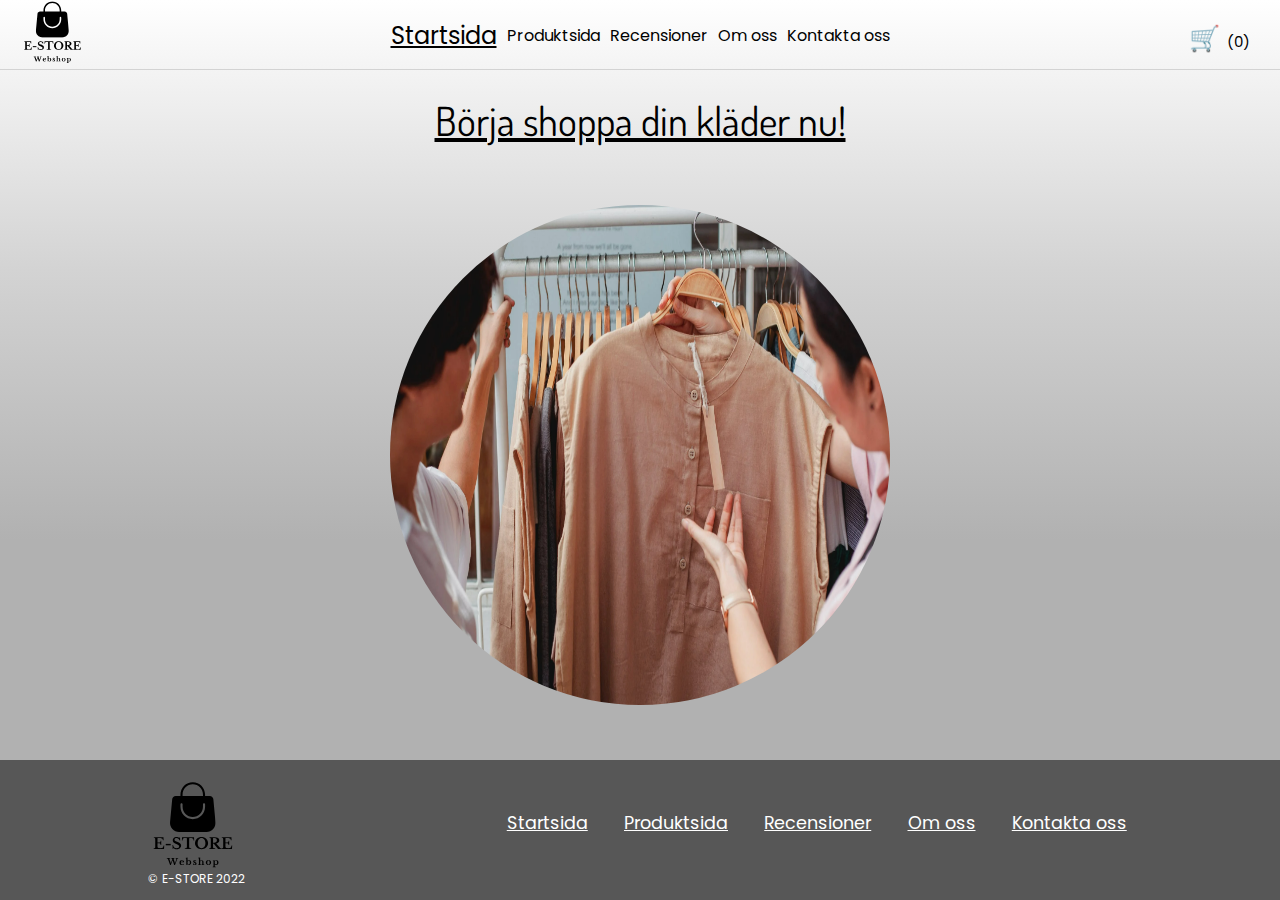
<file: index.html>
<!DOCTYPE html>
<html lang="sv">
  <head>
    <meta charset="UTF-8" />
    <meta http-equiv="X-UA-Compatible" content="IE=edge" />
    <meta name="viewport" content="width=device-width, initial-scale=1.0" />
    <link rel="stylesheet" href="styles/style.css" />
    <script src="main.js" defer></script>
    <title>E-Store</title>
  </head>
  <body>
    <header>
      <div class="desktopBrand">
        <a href="index.html">
          <img class="desktopLogo" src="pics/store4.svg" alt="" />
        </a>
      </div>
      <nav>
        <ul>
          <li><a class="zoomTitle" href="index.html">Startsida</a></li>
          <li><a href="productsite.html">Produktsida</a></li>
          <li><a href="references.html">Recensioner</a></li>
          <li><a href="about.html">Om oss</a></li>
          <li><a href="contact.html">Kontakta oss</a></li>
        </ul>
        <a class="cart" href="#"
          >&#128722; <span>(<span class="addProduct">0</span>)</span></a
        >
      </nav>
      <div class="mobileStartDiv">
        <a href="index.html"
          ><img class="mobileLogo" src="pics/store4.svg" alt=""
        /></a>

        <div>
          <h3 class="mobileStart">Startsida</h3>
        </div>
        <div id="hamburger-icon" onclick="toggleMobileMenu(this)">
          <div class="bar1"></div>
          <div class="bar2"></div>
          <div class="bar3"></div>
          <ul class="mobile-menu">
            <li><a href="index.html">Startsida</a></li>
            <li><a href="productsite.html">Produktsida</a></li>
            <li>
              <a href="#"
                >Varukorg <span>(<span class="addProduct">0</span>)</span></a
              >
            </li>
            <li><a href="references.html">Recensioner</a></li>
            <li><a href="about.html">Om oss</a></li>
            <li><a href="contact.html">Kontakta oss</a></li>
            <!-- <li><a class="cashOut" href="contact.html">&#128722;</a></li> -->
          </ul>
        </div>
      </div>
    </header>
    <main>
      <div class="welcomeStart">
        <h1 class="welcome">Börja shoppa din kläder nu!</h1>
        <a class="startSidaBild" href="productsite.html"
          ><img
            src="pics/startsidabild.png"
            class="startSidaBild"
            alt="En bild på två stycken personer som håller upp en tröja vid en klädh
            ngare som kollar på produkten"
        /></a>
      </div>
    </main>
    <footer>
      <div class="divFooter">
        <img class="logoFooter" src="pics/store4.svg" alt="" />
        <p>© E-STORE 2022</p>
      </div>

      <div class="linkFooter">
        <ul class="linkFooter">
          <li><a class="footerlinks" href="index.html">Startsida</a></li>
          <li>
            <a class="footerlinks" href="productsite.html">Produktsida</a>
          </li>
          <li><a class="footerlinks" href="references.html">Recensioner</a></li>
          <li><a class="footerlinks" href="about.html">Om oss</a></li>
          <li><a class="footerlinks" href="contact.html">Kontakta oss</a></li>
        </ul>
      </div>
    </footer>
  </body>
</html>
</file>
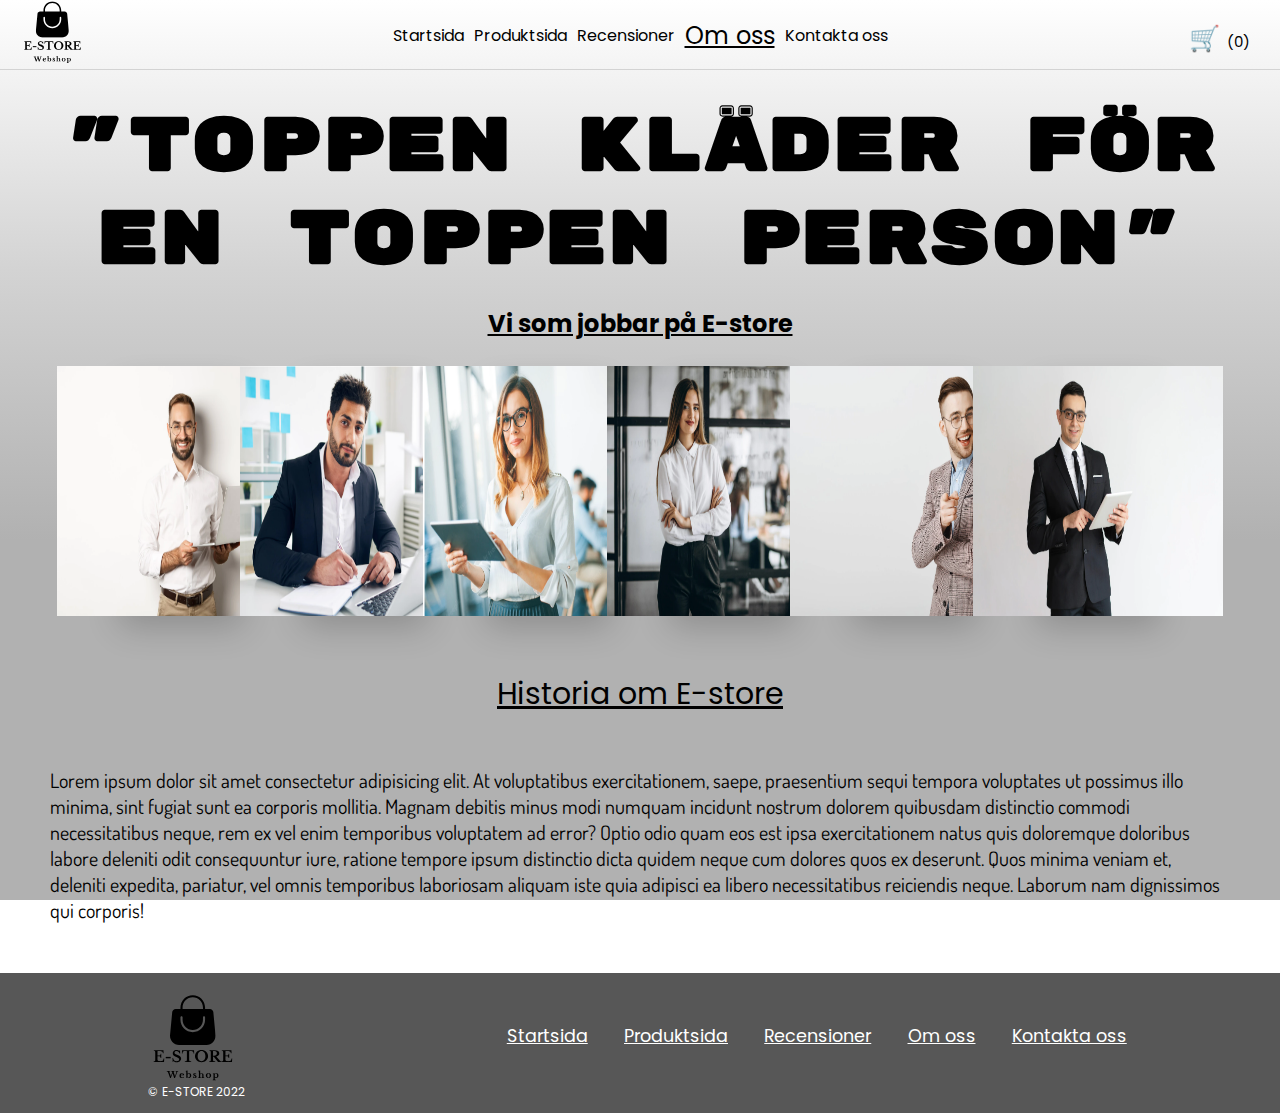
<file: about.html>
<!DOCTYPE html>
<html lang="sv">
  <head>
    <meta charset="UTF-8" />
    <meta http-equiv="X-UA-Compatible" content="IE=edge" />
    <meta name="viewport" content="width=device-width, initial-scale=1.0" />
    <link
      href="https://cdn.jsdelivr.net/npm/bootstrap@5.2.3/dist/css/bootstrap.min.css"
      rel="stylesheet"
      integrity="sha384-rbsA2VBKQhggwzxH7pPCaAqO46MgnOM80zW1RWuH61DGLwZJEdK2Kadq2F9CUG65"
      crossorigin="anonymous"
    />
    <link rel="stylesheet" href="styles/style.css" />
    <script
      src="https://cdn.jsdelivr.net/npm/bootstrap@5.2.3/dist/js/bootstrap.bundle.min.js"
      integrity="sha384-kenU1KFdBIe4zVF0s0G1M5b4hcpxyD9F7jL+jjXkk+Q2h455rYXK/7HAuoJl+0I4"
      crossorigin="anonymous"
      defer
    ></script>
    <script src="main.js" defer></script>
    <title>E-Store</title>
  </head>
  <body>
    <header>
      <div class="desktopBrand">
        <a href="index.html">
          <img class="desktopLogo" src="pics/store4.svg" alt="" />
        </a>
      </div>
      <nav>
        <ul>
          <li><a href="index.html">Startsida</a></li>
          <li><a href="productsite.html">Produktsida</a></li>
          <li><a href="references.html">Recensioner</a></li>
          <li><a class="zoomTitle" href="about.html">Om oss</a></li>
          <li><a href="contact.html">Kontakta oss</a></li>
        </ul>
        <a class="cart" href="#"
          >&#128722; <span>(<span class="addProduct">0</span>)</span></a
        >
      </nav>
      <div class="mobileStartDiv">
        <a href="index.html"
          ><img class="mobileLogo" src="pics/store4.svg" alt=""
        /></a>

        <div>
          <h3 class="mobileStart">Om oss</h3>
        </div>
        <div id="hamburger-icon" onclick="toggleMobileMenu(this)">
          <div class="bar1"></div>
          <div class="bar2"></div>
          <div class="bar3"></div>
          <ul class="mobile-menu">
            <li><a href="index.html">Startsida</a></li>
            <li><a href="productsite.html">Produktsida</a></li>
            <li>
              <a href="#"
                >Varukorg <span>(<span class="addProduct">0</span>)</span></a
              >
            </li>
            <li><a href="references.html">Referenser</a></li>
            <li><a href="about.html">Om oss</a></li>
            <li><a href="contact.html">Kontakta oss</a></li>
          </ul>
        </div>
      </div>
    </header>
    <main>
      <div class="catchphrase">
        <h2>"Toppen kläder för en toppen person"</h2>
      </div>

      <div>
        <h2 class="historyPersonal">Vi som jobbar på E-store</h2>
      </div>

      <div class="container">
        <div class="row flip-card-wrapper">
          <div class="col-sm-6 col-md-6 col-lg-4 flip-card">
            <div class="flip-card-inner">
              <div class="flip-card-front">
                <img
                  class="imgAbout"
                  src="pics/anställd1.png"
                  alt="Bild på inköpsansvarig Erik Andersson"
                />
              </div>
              <div class="flip-card-back">
                <h2>Erik Andersson</h2>
                <h3>Ansvarig för inköp</h3>
                <p>
                  Erik har arbetat två veckor på E-store och är ansvarig för
                  inköpen på företaget.
                </p>
                <a href="erikandersson@estore.com">
                  &#128231; erikandersson@estore.com</a
                >
              </div>
            </div>
          </div>

          <div class="col-sm-6 col-md-4 col-lg-4 flip-card">
            <div class="flip-card-inner">
              <div class="flip-card-front">
                <img
                  class="imgAbout"
                  src="pics/anställd2.png"
                  alt="Bild på IT ansvarig Per Pettersson"
                />
              </div>
              <div class="flip-card-back">
                <h2>Per Pettersson</h2>
                <h3>IT ansvarig</h3>
                <p>
                  Per är vår vassa IT ansvarig som ser till att allt inom
                  E-stores IT fungerar som det ska.
                </p>
                <a href="perpettersson@estore.com">
                  &#128231; perpettersson@estore.com</a
                >
              </div>
            </div>
          </div>

          <div class="col-sm-6 col-md-4 col-lg-4 flip-card">
            <div class="flip-card-inner">
              <div class="flip-card-front">
                <img
                  class="imgAbout"
                  src="pics/anställd3.png"
                  alt="En bild på vår HR ansvarig Emelie Jansson"
                />
              </div>
              <div class="flip-card-back">
                <h2>Emelie Jansson</h2>
                <h3>Ansvarig för HR</h3>
                <p>
                  Emelie har varit med E-store sedan uppstarten för två veckor
                  sedan och är ansvarig för vår HR avdelning.
                </p>
                <a href="emeliejansson@estore.com">
                  &#128231; emeliejansson@estore.com</a
                >
              </div>
            </div>
          </div>

          <div class="col-sm-6 col-md-4 col-lg-4 flip-card">
            <div class="flip-card-inner">
              <div class="flip-card-front">
                <img
                  class="imgAbout"
                  src="pics/anställd4.png"
                  alt="En bild på Erika Gustafsson som är chef för kundtjänst"
                />
              </div>
              <div class="flip-card-back">
                <h2>Erika Gustafsson</h2>
                <h3>Kundtjänst chef</h3>
                <p>
                  Erika är chef för vår kundtjänst och har varit med företaget
                  sedan dess start.
                </p>
                <a href="erikagustafsson@estore.com">
                  &#128231; erikagustafsson@estore.com</a
                >
              </div>
            </div>
          </div>

          <div class="col-sm-6 col-md-4 col-lg-4 flip-card">
            <div class="flip-card-inner">
              <div class="flip-card-front">
                <img
                  class="imgAbout"
                  src="pics/anställd5.png"
                  alt="En bild på Justus Svensson som är vår frontendutvecklare"
                />
              </div>
              <div class="flip-card-back">
                <h2>Justus Svensson</h2>
                <h3>Frontend utvecklare</h3>
                <p>
                  Justus är företaget alldeles egna frontend utvecklare som har
                  en vass utbildning från Nackademin
                </p>
                <a href="justussvensson@estore.com">
                  &#128231; justussvensson@estore.com</a
                >
              </div>
            </div>
          </div>

          <div class="col-sm-6 col-md-4 col-lg-4 flip-card">
            <div class="flip-card-inner">
              <div class="flip-card-front">
                <img
                  class="imgAbout"
                  src="pics/anställd6.png"
                  alt="En bild på vår ekonomi chef Frank Wagner"
                />
              </div>
              <div class="flip-card-back">
                <h2>Frank Wagner</h2>
                <h3>Ekonomi chef</h3>
                <p>
                  Frank ansvarar för ekonomin på E-store och har haft liknande
                  roll i tidigare företag.
                </p>
                <a href="frankwagner@estore.com">
                  &#128231; frankwagner@estore.com</a
                >
              </div>
            </div>
          </div>
        </div>
      </div>
      <div class="historia">
        <h3>Historia om E-store</h3>
        <p>
          Lorem ipsum dolor sit amet consectetur adipisicing elit. At
          voluptatibus exercitationem, saepe, praesentium sequi tempora
          voluptates ut possimus illo minima, sint fugiat sunt ea corporis
          mollitia. Magnam debitis minus modi numquam incidunt nostrum dolorem
          quibusdam distinctio commodi necessitatibus neque, rem ex vel enim
          temporibus voluptatem ad error? Optio odio quam eos est ipsa
          exercitationem natus quis doloremque doloribus labore deleniti odit
          consequuntur iure, ratione tempore ipsum distinctio dicta quidem neque
          cum dolores quos ex deserunt. Quos minima veniam et, deleniti
          expedita, pariatur, vel omnis temporibus laboriosam aliquam iste quia
          adipisci ea libero necessitatibus reiciendis neque. Laborum nam
          dignissimos qui corporis!
        </p>
      </div>
    </main>

    <footer>
      <div class="divFooter">
        <img class="logoFooter" src="pics/store4.svg" alt="" />
        <p>© E-STORE 2022</p>
      </div>

      <div class="linkFooter">
        <ul class="linkFooter">
          <li><a class="footerlinks" href="index.html">Startsida</a></li>
          <li>
            <a class="footerlinks" href="productsite.html">Produktsida</a>
          </li>
          <li><a class="footerlinks" href="references.html">Recensioner</a></li>
          <li><a class="footerlinks" href="about.html">Om oss</a></li>
          <li><a class="footerlinks" href="contact.html">Kontakta oss</a></li>
        </ul>
      </div>
    </footer>
  </body>
</html>
</file>
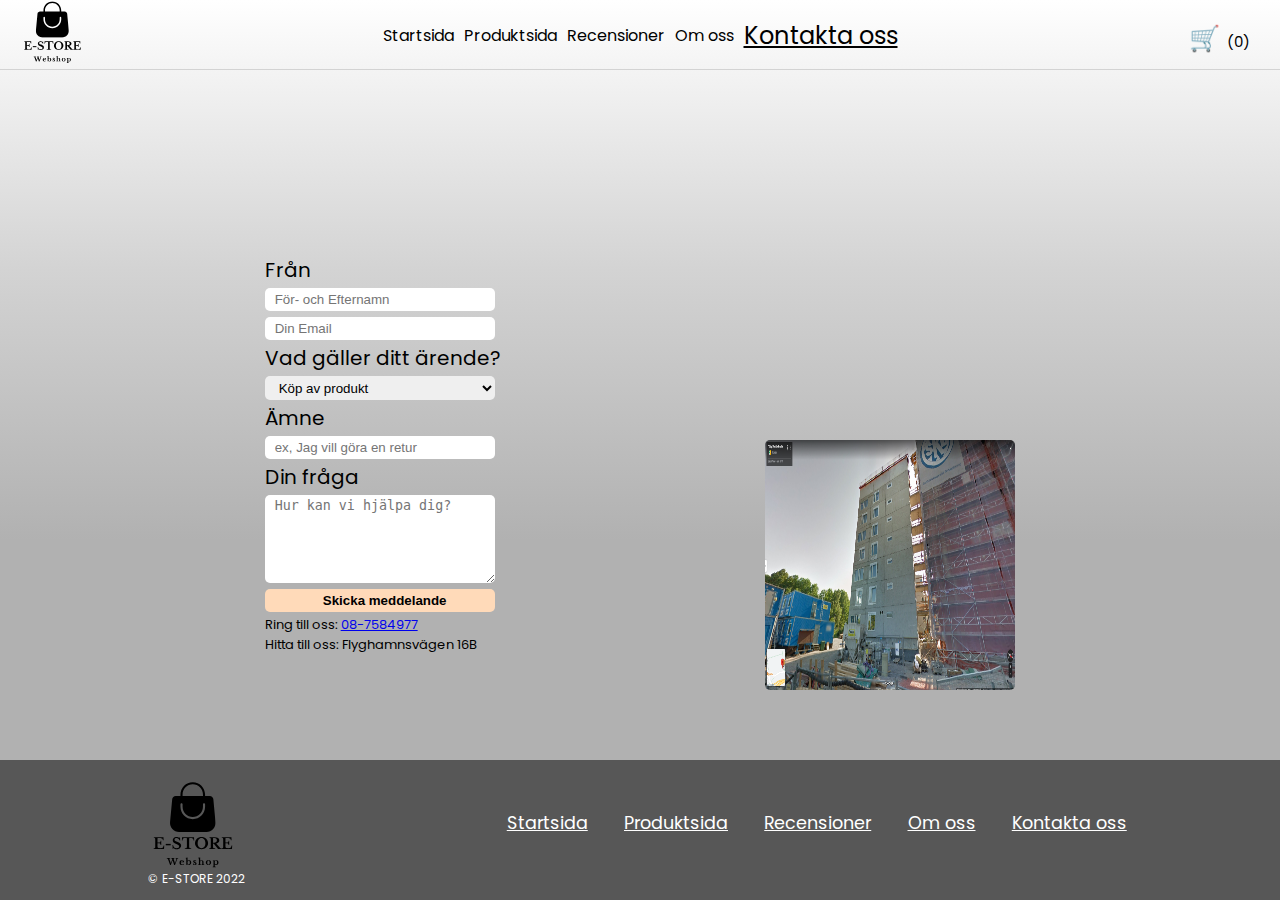
<file: contact.html>
<!DOCTYPE html>
<html lang="sv">
  <head>
    <meta charset="UTF-8" />
    <meta http-equiv="X-UA-Compatible" content="IE=edge" />
    <meta name="viewport" content="width=device-width, initial-scale=1.0" />
    <link rel="stylesheet" href="styles/style.css" />
    <script src="main.js" defer></script>
    <title>E-Store</title>
  </head>
  <body>
    <header>
      <div class="desktopBrand">
        <a href="index.html">
          <img class="desktopLogo" src="pics/store4.svg" alt="" />
        </a>
      </div>
      <nav>
        <ul>
          <li><a href="index.html">Startsida</a></li>
          <li><a href="productsite.html">Produktsida</a></li>
          <li><a href="references.html">Recensioner</a></li>
          <li><a href="about.html">Om oss</a></li>
          <li>
            <a class="zoomTitle" href="contact.html">Kontakta oss</a>
          </li>
        </ul>
        <a class="cart" href="#"
          >&#128722; <span>(<span class="addProduct">0</span>)</span></a
        >
      </nav>
      <div class="mobileStartDiv">
        <a href="index.html"
          ><img class="mobileLogo" src="pics/store4.svg" alt=""
        /></a>

        <div>
          <h3 class="mobileStart">Kontakta oss</h3>
        </div>
        <div id="hamburger-icon" onclick="toggleMobileMenu(this)">
          <div class="bar1"></div>
          <div class="bar2"></div>
          <div class="bar3"></div>
          <ul class="mobile-menu">
            <li><a href="index.html">Startsida</a></li>
            <li><a href="productsite.html">Produktsida</a></li>
            <li>
              <a href="#"
                >Varukorg <span>(<span class="addProduct">0</span>)</span></a
              >
            </li>
            <li><a href="references.html">Recensioner</a></li>
            <li><a href="about.html">Om oss</a></li>
            <li><a href="contact.html">Kontakta oss</a></li>
          </ul>
        </div>
      </div>
    </header>

    <main>
      <div class="contactMain">
        <form>
          <div class="contactForm">
            <label class="label">Från</label>
            <input type="text" placeholder="För- och Efternamn" />
            <input type="email" placeholder="Din Email" />

            <label class="label">Vad gäller ditt ärende?</label>

            <select>
              <option>Köp av produkt</option>
              <option>Frågor om företaget</option>
              <option>Synpunkter på webbplats</option>
            </select>

            <label class="label">Ämne</label>

            <input type="text" placeholder="ex, Jag vill göra en retur" />

            <label class="label">Din fråga</label>

            <textarea
              class="textarea"
              placeholder="Hur kan vi hjälpa dig?"
            ></textarea>

            <button>Skicka meddelande</button>
            <p>Ring till oss: <a href="08-7584977">08-7584977</a></p>
            <p>Hitta till oss: Flyghamnsvägen 16B</p>
          </div>
        </form>

        <div class="contactDiv">
          <iframe
            class="contactImg"
            src="https://www.google.com/maps/embed?pb=!1m18!1m12!1m3!1d2028.2452963014307!2d18.09865621618714!3d59.4456608087316!2m3!1f0!2f0!3f0!3m2!1i1024!2i768!4f13.1!3m3!1m2!1s0x465f9ba0c167a2c5%3A0x91c22ad167ed5baa!2sFlyghamnsv%C3%A4gen%2016B%2C%20183%2064%20T%C3%A4by!5e0!3m2!1ssv!2sse!4v1670239745468!5m2!1ssv!2sse"
            width="600"
            height="450"
            style="border: 0"
            allowfullscreen=""
            loading="lazy"
            referrerpolicy="no-referrer-when-downgrade"
          ></iframe>
          <img
            class="contactImg mapImg"
            src="pics/e-store.jpg.png"
            alt="Det här är en bild på vår arbetsplats"
          />
        </div>
      </div>
    </main>
    <footer>
      <div class="divFooter">
        <img class="logoFooter" src="pics/store4.svg" alt="" />
        <p>© E-STORE 2022</p>
      </div>

      <div class="linkFooter">
        <ul class="linkFooter">
          <li><a class="footerlinks" href="index.html">Startsida</a></li>
          <li>
            <a class="footerlinks" href="productsite.html">Produktsida</a>
          </li>
          <li><a class="footerlinks" href="references.html">Recensioner</a></li>
          <li><a class="footerlinks" href="about.html">Om oss</a></li>
          <li><a class="footerlinks" href="contact.html">Kontakta oss</a></li>
        </ul>
      </div>
    </footer>
  </body>
</html>
</file>
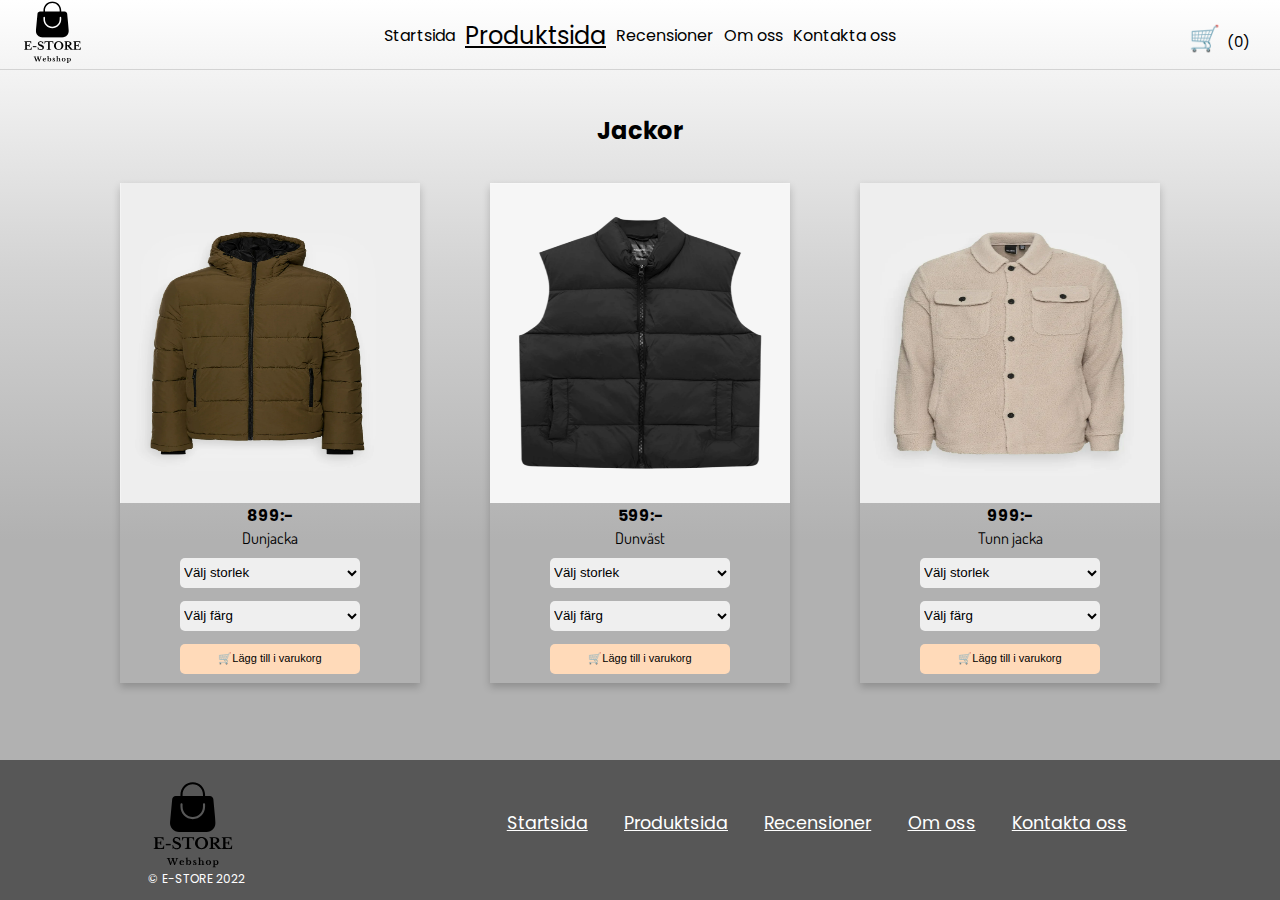
<file: jacket.html>
<!DOCTYPE html>
<html lang="sv">
  <head>
    <meta charset="UTF-8" />
    <meta http-equiv="X-UA-Compatible" content="IE=edge" />
    <meta name="viewport" content="width=device-width, initial-scale=1.0" />
    <link rel="stylesheet" href="styles/style.css" />
    <script src="main.js" defer></script>
    <title>E-Store</title>
  </head>
  <body>
    <header>
      <div class="desktopBrand">
        <a href="index.html">
          <img class="desktopLogo" src="pics/store4.svg" alt="" />
        </a>
      </div>
      <nav>
        <ul>
          <li><a href="index.html">Startsida</a></li>
          <li><a class="zoomTitle" href="productsite.html">Produktsida</a></li>
          <li><a href="references.html">Recensioner</a></li>
          <li><a href="about.html">Om oss</a></li>
          <li><a href="contact.html">Kontakta oss</a></li>
        </ul>
        <a class="cart" href="#"
          >&#128722; <span>(<span class="addProduct">0</span>)</span></a
        >
      </nav>
      <div class="mobileStartDiv">
        <a href="index.html"
          ><img class="mobileLogo" src="pics/store4.svg" alt=""
        /></a>

        <div>
          <h3 class="mobileStart">Jackor</h3>
        </div>
        <div id="hamburger-icon" onclick="toggleMobileMenu(this)">
          <div class="bar1"></div>
          <div class="bar2"></div>
          <div class="bar3"></div>
          <ul class="mobile-menu">
            <li><a href="index.html">Startsida</a></li>
            <li><a href="productsite.html">Produktsida</a></li>
            <li>
              <a href="#"
                >Varukorg <span>(<span class="addProduct">0</span>)</span></a
              >
            </li>
            <li><a href="references.html">Recensioner</a></li>
            <li><a href="about.html">Om oss</a></li>
            <li><a href="contact.html">Kontakta oss</a></li>
          </ul>
        </div>
      </div>
    </header>

    <main>
      <h2>Jackor</h2>
      <div class="shoes">
        <div class="cardShoes">
          <img
            class="productImg"
            src="pics/jacka1.png"
            alt="En bild på en mörk grön dunjacka"
          />
          <div class="container">
            <h2>899:-</h2>
            <p>Dunjacka</p>

            <select>
              <option selected disabled>Välj storlek</option>
              <option>XL</option>
              <option>L</option>
              <option>M</option>
              <option>S</option>
              <option>XS</option>
            </select>
            <select>
              <option selected disabled>Välj färg</option>
              <option>Black</option>
              <option>Red</option>
              <option>Forest Green</option>
            </select>

            <button onclick="myFunction()">
              &#128722;Lägg till i varukorg
            </button>
          </div>
        </div>

        <div class="cardShoes">
          <img
            class="productImg"
            src="pics/jacka2.png"
            alt="En bild på en svart dunväst"
          />
          <div class="container">
            <h2>599:-</h2>
            <p>Dunväst</p>

            <select>
              <option selected disabled>Välj storlek</option>
              <option>L</option>
              <option>M</option>
              <option>S</option>
            </select>
            <select>
              <option selected disabled>Välj färg</option>
              <option>Black</option>
              <option>White</option>
              <option>Grey</option>
              <option>Navy Blue</option>
            </select>

            <button onclick="myFunction()">
              &#128722;Lägg till i varukorg
            </button>
          </div>
        </div>

        <div class="cardShoes">
          <img
            class="productImg"
            src="pics/jacka3.png"
            alt="En bild på en tunn jacka med pälsfodring på och krage"
          />
          <div class="container">
            <h2>999:-</h2>
            <p>Tunn jacka</p>

            <select>
              <option selected disabled>Välj storlek</option>
              <option>XL</option>
              <option>L</option>
              <option>M</option>
              <option>S</option>
            </select>
            <select>
              <option selected disabled>Välj färg</option>
              <option>Black</option>
              <option>White</option>
              <option>Dark Blue</option>
              <option>Red</option>
            </select>

            <button onclick="myFunction()">
              &#128722;Lägg till i varukorg
            </button>
          </div>
        </div>
      </div>
    </main>

    <footer>
      <div class="divFooter">
        <img class="logoFooter" src="pics/store4.svg" alt="" />
        <p>© E-STORE 2022</p>
      </div>

      <div class="linkFooter">
        <ul class="linkFooter">
          <li><a class="footerlinks" href="index.html">Startsida</a></li>
          <li>
            <a class="footerlinks" href="productsite.html">Produktsida</a>
          </li>
          <li><a class="footerlinks" href="references.html">Recensioner</a></li>
          <li><a class="footerlinks" href="about.html">Om oss</a></li>
          <li><a class="footerlinks" href="contact.html">Kontakta oss</a></li>
        </ul>
      </div>
    </footer>
  </body>
</html>
</file>
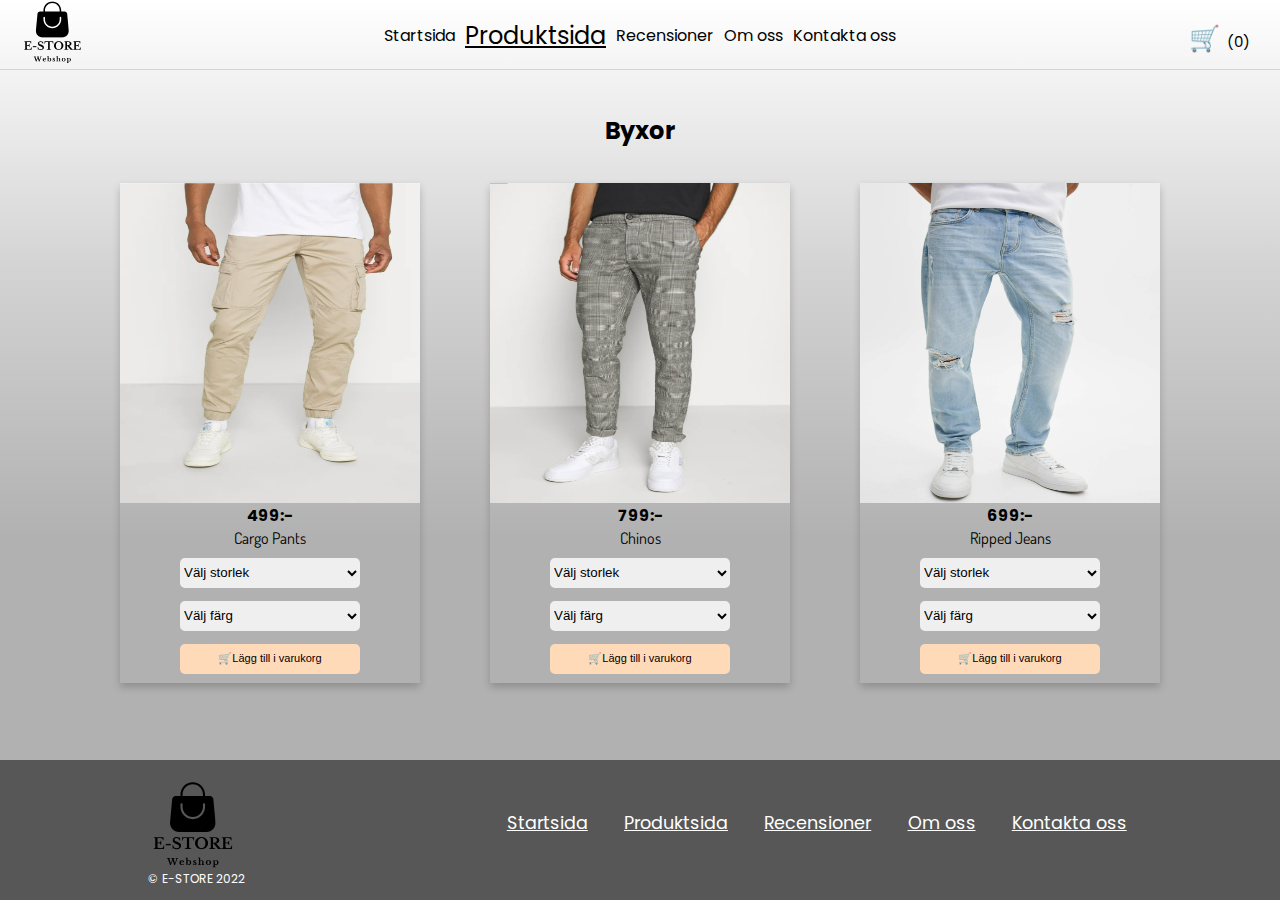
<file: pants.html>
<!DOCTYPE html>
<html lang="sv">
  <head>
    <meta charset="UTF-8" />
    <meta http-equiv="X-UA-Compatible" content="IE=edge" />
    <meta name="viewport" content="width=device-width, initial-scale=1.0" />
    <link rel="stylesheet" href="styles/style.css" />
    <script src="main.js" defer></script>
    <title>E-Store</title>
  </head>
  <body>
    <header>
      <div class="desktopBrand">
        <a href="index.html">
          <img class="desktopLogo" src="pics/store4.svg" alt="" />
        </a>
      </div>
      <nav>
        <ul>
          <li><a href="index.html">Startsida</a></li>
          <li><a class="zoomTitle" href="productsite.html">Produktsida</a></li>
          <li><a href="references.html">Recensioner</a></li>
          <li><a href="about.html">Om oss</a></li>
          <li><a href="contact.html">Kontakta oss</a></li>
        </ul>
        <a class="cart" href="#"
          >&#128722; <span>(<span class="addProduct">0</span>)</span></a
        >
      </nav>
      <div class="mobileStartDiv">
        <a href="index.html"
          ><img class="mobileLogo" src="pics/store4.svg" alt=""
        /></a>

        <div>
          <h3 class="mobileStart">Byxor</h3>
        </div>
        <div id="hamburger-icon" onclick="toggleMobileMenu(this)">
          <div class="bar1"></div>
          <div class="bar2"></div>
          <div class="bar3"></div>
          <ul class="mobile-menu">
            <li><a href="index.html">Startsida</a></li>
            <li><a href="productsite.html">Produktsida</a></li>
            <li>
              <a href="#"
                >Varukorg <span>(<span class="addProduct">0</span>)</span></a
              >
            </li>
            <li><a href="references.html">Recensioner</a></li>
            <li><a href="about.html">Om oss</a></li>
            <li><a href="contact.html">Kontakta oss</a></li>
          </ul>
        </div>
      </div>
    </header>
    <main>
      <h2>Byxor</h2>
      <div class="shoes">
        <div class="cardShoes">
          <img
            src="pics/byxor1.png"
            alt="En bild på ett par beige cargobyxor"
            class="productImg"
          />
          <div class="container">
            <h2>499:-</h2>
            <p>Cargo Pants</p>

            <select class="sizePants">
              <option selected disabled>Välj storlek</option>
              <option>XL</option>
              <option>L</option>
              <option>M</option>
              <option>S</option>
              <option>XS</option>
            </select>
            <select class="colorPants">
              <option selected disabled>Välj färg</option>
              <option>Black</option>
              <option>Beige</option>
              <option>Grey</option>
            </select>

            <button onclick="myFunction()">
              &#128722;Lägg till i varukorg
            </button>
          </div>
        </div>

        <div class="cardShoes">
          <img
            src="pics/byxor2.png"
            alt="En bild på ett par chinos med rutor"
            class="productImg"
          />
          <div class="container">
            <h2>799:-</h2>
            <p>Chinos</p>

            <select>
              <option selected disabled>Välj storlek</option>
              <option>XL</option>
              <option>L</option>
              <option>M</option>
              <option>S</option>
            </select>
            <select>
              <option selected disabled>Välj färg</option>
              <option>Black</option>
              <option>White</option>
              <option>Grey</option>
              <option>Navy Blue</option>
            </select>
            <button onclick="myFunction()">
              &#128722;Lägg till i varukorg
            </button>
          </div>
        </div>

        <div class="cardShoes">
          <img
            src="pics/byxor3.png"
            alt="En bild på ett par ljusa jeans som har slitning vid låret och över höger knä"
            class="productImg"
          />
          <div class="container">
            <h2>699:-</h2>
            <p>Ripped Jeans</p>
          </div>

          <select>
            <option selected disabled>Välj storlek</option>
            <option>XL</option>
            <option>L</option>
            <option>M</option>
            <option>S</option>
          </select>
          <select>
            <option selected disabled>Välj färg</option>
            <option>Black</option>
            <option>Light Blue</option>
          </select>

          <button onclick="myFunction()">&#128722;Lägg till i varukorg</button>
        </div>
      </div>
    </main>

    <footer>
      <div class="divFooter">
        <img class="logoFooter" src="pics/store4.svg" alt="" />
        <p>© E-STORE 2022</p>
      </div>

      <div class="linkFooter">
        <ul class="linkFooter">
          <li><a class="footerlinks" href="index.html">Startsida</a></li>
          <li>
            <a class="footerlinks" href="productsite.html">Produktsida</a>
          </li>
          <li><a class="footerlinks" href="references.html">Recensioner</a></li>
          <li><a class="footerlinks" href="about.html">Om oss</a></li>
          <li><a class="footerlinks" href="contact.html">Kontakta oss</a></li>
        </ul>
      </div>
    </footer>
  </body>
</html>
</file>
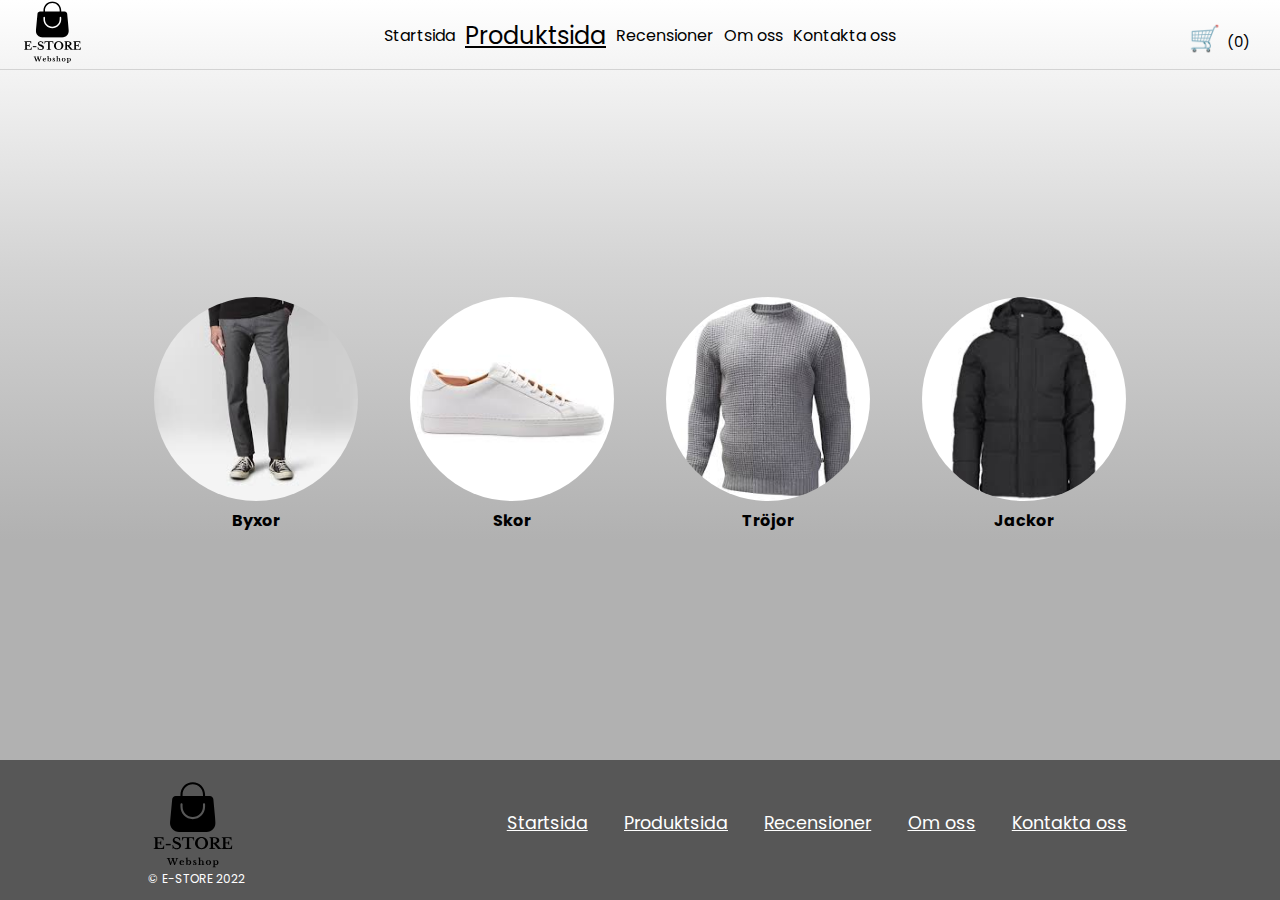
<file: productsite.html>
<!DOCTYPE html>
<html lang="sv">
  <head>
    <meta charset="UTF-8" />
    <meta http-equiv="X-UA-Compatible" content="IE=edge" />
    <meta name="viewport" content="width=device-width, initial-scale=1.0" />
    <link rel="stylesheet" href="styles/style.css" />
    <script src="main.js" defer></script>
    <title>E-Store</title>
  </head>
  <body>
    <header>
      <div class="desktopBrand">
        <a href="index.html">
          <img class="desktopLogo" src="pics/store4.svg" alt="" />
        </a>
      </div>
      <nav>
        <ul>
          <li><a href="index.html">Startsida</a></li>
          <li><a class="zoomTitle" href="productsite.html">Produktsida</a></li>

          <li><a href="references.html">Recensioner</a></li>
          <li><a href="about.html">Om oss</a></li>
          <li><a href="contact.html">Kontakta oss</a></li>
        </ul>
        <a class="cart" href="#"
          >&#128722; <span>(<span class="addProduct">0</span>)</span></a
        >
      </nav>
      <div class="mobileStartDiv">
        <a href="#"><img class="mobileLogo" src="pics/store4.svg" alt="" /></a>

        <div>
          <h3 class="mobileStart">Produktsida</h3>
        </div>
        <div id="hamburger-icon" onclick="toggleMobileMenu(this)">
          <div class="bar1"></div>
          <div class="bar2"></div>
          <div class="bar3"></div>
          <ul class="mobile-menu">
            <li><a href="index.html">Startsida</a></li>
            <li><a href="productsite.html">Produktsida</a></li>
            <li>
              <a href="#"
                >Varukorg <span>(<span class="addProduct">0</span>)</span></a
              >
            </li>
            <li><a href="references.html">Recensioner</a></li>
            <li><a href="about.html">Om oss</a></li>
            <li><a href="contact.html">Kontakta oss</a></li>
          </ul>
        </div>
      </div>
    </header>

    <main>
      <div class="productWrap">
        <!-- <h2 class="productTitle">Produkter</h2> -->

        <div class="productDiv">
          <a class="linkProduct" href="pants.html">
            <img src="pics/byxor.jpeg" alt="Avatar" />
            <h4>Byxor</h4>
          </a>
          <a class="linkProduct" href="shoe.html">
            <img src="pics/skor.jpeg" alt="Avatar" />
            <h4>Skor</h4>
          </a>
          <a class="linkProduct" href="shirt.html">
            <img src="pics/tröja.jpeg" alt="Avatar" />
            <h4>Tröjor</h4>
          </a>
          <a class="linkProduct" href="jacket.html">
            <img src="pics/jackor.jpeg" alt="Avatar" />
            <h4>Jackor</h4>
          </a>
        </div>
      </div>
    </main>

    <footer>
      <div class="divFooter">
        <img class="logoFooter" src="pics/store4.svg" alt="" />
        <p>© E-STORE 2022</p>
      </div>

      <div class="linkFooter">
        <ul class="linkFooter">
          <li><a class="footerlinks" href="index.html">Startsida</a></li>
          <li>
            <a class="footerlinks" href="productsite.html">Produktsida</a>
          </li>
          <li><a class="footerlinks" href="references.html">Recensioner</a></li>
          <li><a class="footerlinks" href="about.html">Om oss</a></li>
          <li><a class="footerlinks" href="contact.html">Kontakta oss</a></li>
        </ul>
      </div>
    </footer>
  </body>
</html>
</file>
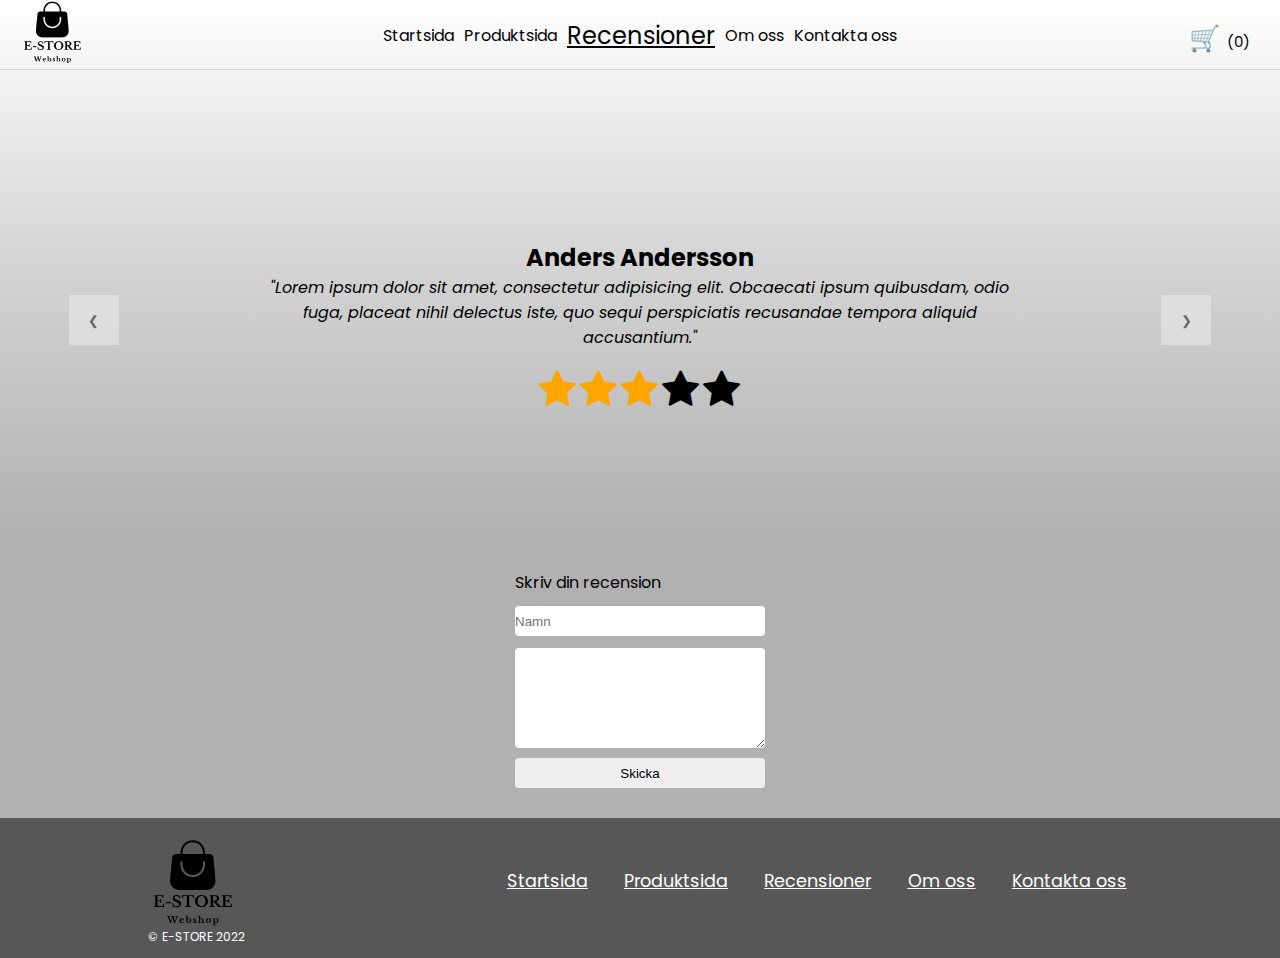
<file: references.html>
<!DOCTYPE html>
<html lang="sv">
  <head>
    <meta charset="UTF-8" />
    <meta http-equiv="X-UA-Compatible" content="IE=edge" />
    <meta name="viewport" content="width=device-width, initial-scale=1.0" />
    <link
      rel="stylesheet"
      href="https://cdnjs.cloudflare.com/ajax/libs/font-awesome/4.7.0/css/font-awesome.min.css"
    />
    <link rel="stylesheet" href="styles/style.css" />
    <script src="main.js" defer></script>
    <title>E-Store</title>
  </head>
  <body>
    <header>
      <div class="desktopBrand">
        <a href="index.html">
          <img class="desktopLogo" src="pics/store4.svg" alt="" />
        </a>
      </div>

      <nav>
        <ul>
          <li><a href="index.html">Startsida</a></li>
          <li><a href="productsite.html">Produktsida</a></li>
          <li><a class="zoomTitle" href="references.html">Recensioner</a></li>
          <li><a href="about.html">Om oss</a></li>
          <li><a href="contact.html">Kontakta oss</a></li>
        </ul>
        <a class="cart" href="#"
          >&#128722; <span>(<span class="addProduct">0</span>)</span></a
        >
      </nav>
      <div class="mobileStartDiv">
        <a href="index.html"
          ><img class="mobileLogo" src="pics/store4.svg" alt=""
        /></a>

        <div>
          <h3 class="mobileStart">Recensioner</h3>
        </div>
        <div id="hamburger-icon" onclick="toggleMobileMenu(this)">
          <div class="bar1"></div>
          <div class="bar2"></div>
          <div class="bar3"></div>
          <ul class="mobile-menu">
            <li><a href="index.html">Startsida</a></li>
            <li><a href="productsite.html">Produktsida</a></li>
            <li>
              <a href="#"
                >Varukorg <span>(<span class="addProduct">0</span>)</span></a
              >
            </li>
            <li><a href="references.html">Recensioner</a></li>
            <li><a href="about.html">Om oss</a></li>
            <li><a href="contact.html">Kontakta oss</a></li>
          </ul>
        </div>
      </div>
    </header>

    <main>
      <div class="refWrap">
        <!-- <h2 class="recensionerTitle">Recensioner</h2> -->
        <div class="refDiv">
          <div class="firstArrow">
            <button class="arrowButton" onclick="plusDivs(-1)">&#10094;</button>
          </div>
          <div class="recensDiv starDiv">
            <div class="mySlides">
              <h2>Anders Andersson</h2>
              <p>
                "Lorem ipsum dolor sit amet, consectetur adipisicing elit.
                Obcaecati ipsum quibusdam, odio fuga, placeat nihil delectus
                iste, quo sequi perspiciatis recusandae tempora aliquid
                accusantium."
              </p>

              <span class="fa fa-star checked"></span>
              <span class="fa fa-star checked"></span>
              <span class="fa fa-star checked"></span>
              <span class="fa fa-star"></span>
              <span class="fa fa-star"></span>
            </div>
            <div class="mySlides starDiv">
              <h2>Carl Carlsson</h2>
              <p>
                "Lorem ipsum dolor sit amet consectetur, adipisicing elit. Ipsam
                cum, sequi nisi quisquam perferendis accusamus sed alias
                pariatur quod doloribus, esse minima error vitae. Voluptates
                laborum ducimus optio libero quibusdam."
              </p>
              <span class="fa fa-star checked"></span>
              <span class="fa fa-star checked"></span>
              <span class="fa fa-star checked"></span>
              <span class="fa fa-star checked"></span>
              <span class="fa fa-star"></span>
            </div>
            <div class="mySlides starDiv">
              <h2>Erik Eriksson</h2>
              <p>
                "Lorem ipsum dolor sit amet consectetur adipisicing elit. Id
                quibusdam, omnis officia qui et sapiente? Voluptates ducimus sit
                minus incidunt?""
              </p>

              <span class="fa fa-star checked"></span>
              <span class="fa fa-star checked"></span>
              <span class="fa fa-star checked"></span>
              <span class="fa fa-star checked"></span>
              <span class="fa fa-star checked"></span>
            </div>
          </div>

          <div class="secondArrow">
            <button class="arrowButton" onclick="plusDivs(1)">&#10095;</button>
          </div>
        </div>
        <form>
          <div class="inputDiv">
            <label>Skriv din recension</label>
            <input type="text" placeholder="Namn" />
            <textarea></textarea>
            <button>Skicka</button>
          </div>
        </form>
      </div>
    </main>

    <footer>
      <div class="divFooter">
        <img class="logoFooter" src="pics/store4.svg" alt="" />
        <p>© E-STORE 2022</p>
      </div>

      <div class="linkFooter">
        <ul class="linkFooter">
          <li><a class="footerlinks" href="index.html">Startsida</a></li>
          <li>
            <a class="footerlinks" href="productsite.html">Produktsida</a>
          </li>
          <li><a class="footerlinks" href="references.html">Recensioner</a></li>
          <li><a class="footerlinks" href="about.html">Om oss</a></li>
          <li><a class="footerlinks" href="contact.html">Kontakta oss</a></li>
        </ul>
      </div>
    </footer>
  </body>
</html>
</file>
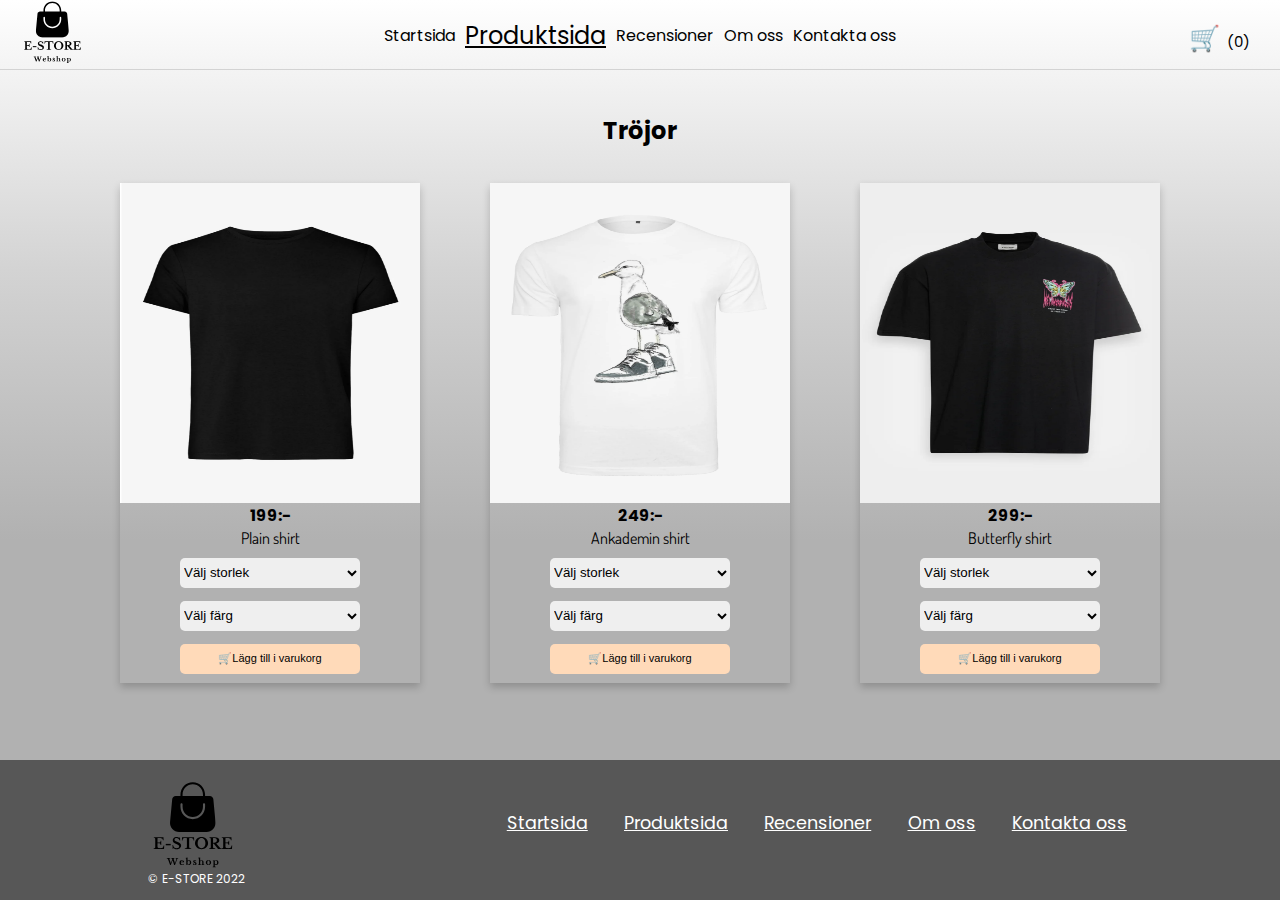
<file: shirt.html>
<!DOCTYPE html>
<html lang="sv">
  <head>
    <meta charset="UTF-8" />
    <meta http-equiv="X-UA-Compatible" content="IE=edge" />
    <meta name="viewport" content="width=device-width, initial-scale=1.0" />
    <link rel="stylesheet" href="styles/style.css" />
    <script src="main.js" defer></script>
    <title>E-Store</title>
  </head>
  <body>
    <header>
      <div class="desktopBrand">
        <a href="index.html">
          <img class="desktopLogo" src="pics/store4.svg" alt="" />
        </a>
      </div>
      <nav>
        <ul>
          <li><a href="index.html">Startsida</a></li>
          <li><a class="zoomTitle" href="productsite.html">Produktsida</a></li>
          <li><a href="references.html">Recensioner</a></li>
          <li><a href="about.html">Om oss</a></li>
          <li><a href="contact.html">Kontakta oss</a></li>
        </ul>
        <a class="cart" href="#"
          >&#128722; <span>(<span class="addProduct">0</span>)</span></a
        >
      </nav>
      <div class="mobileStartDiv">
        <a href="#"><img class="mobileLogo" src="pics/store4.svg" alt="" /></a>

        <div>
          <h3 class="mobileStart">Tröjor</h3>
        </div>
        <div id="hamburger-icon" onclick="toggleMobileMenu(this)">
          <div class="bar1"></div>
          <div class="bar2"></div>
          <div class="bar3"></div>
          <ul class="mobile-menu">
            <li><a href="index.html">Startsida</a></li>
            <li><a href="productsite.html">Produktsida</a></li>
            <li>
              <a href="contact.html"
                >Varukorg <span>(<span class="addProduct">0</span>)</span></a
              >
            </li>
            <li><a href="references.html">Recensioner</a></li>
            <li><a href="about.html">Om oss</a></li>
            <li><a href="contact.html">Kontakta oss</a></li>
          </ul>
        </div>
      </div>
    </header>

    <main>
      <h2>Tröjor</h2>
      <div class="shoes">
        <div class="cardShoes">
          <img
            class="productImg"
            src="pics/shirt1.png"
            alt="En bild på en svart T shirt utan tryck"
          />
          <div class="container">
            <h2 class="priceShirts">199:-</h2>
            <p>Plain shirt</p>

            <select>
              <option selected disabled>Välj storlek</option>
              <option>XL</option>
              <option>L</option>
              <option>M</option>
              <option>S</option>
              <option>XS</option>
            </select>
            <select>
              <option selected disabled>Välj färg</option>
              <option>Black</option>
              <option>White</option>
              <option>Grey</option>
              <option>Navy Blue</option>
            </select>

            <button onclick="myFunction()">
              &#128722;Lägg till i varukorg
            </button>
          </div>
        </div>

        <div class="cardShoes">
          <img
            class="productImg"
            src="pics/shirt2.png"
            alt="En bild på en vit T-shirt med tryck på en anka som har på sig skatingskor"
          />
          <div class="container">
            <h2>249:-</h2>
            <p>Ankademin shirt</p>

            <select>
              <option selected disabled>Välj storlek</option>
              <option>XL</option>
              <option>L</option>
              <option>M</option>
              <option>S</option>
              <option>XS</option>
            </select>
            <select>
              <option selected disabled>Välj färg</option>
              <option>Black</option>
              <option>White</option>
            </select>

            <button onclick="myFunction()">
              &#128722;Lägg till i varukorg
            </button>
          </div>
        </div>

        <div class="cardShoes">
          <img
            class="productImg"
            src="pics/shirt3.png"
            alt="En bild på en svart T-shirt med ett tryck över vänster bröst med en brinnande fjäril"
          />
          <div class="container">
            <h2>299:-</h2>
            <p>Butterfly shirt</p>

            <select>
              <option selected disabled>Välj storlek</option>
              <option>XL</option>
              <option>L</option>
              <option>M</option>
              <option>S</option>
              <option>XS</option>
            </select>
            <select>
              <option selected disabled>Välj färg</option>
              <option>Black</option>
              <option>White</option>
              <option>Orange</option>
            </select>
            <button onclick="myFunction()">
              &#128722;Lägg till i varukorg
            </button>
          </div>
        </div>
      </div>
    </main>

    <footer>
      <div class="divFooter">
        <img class="logoFooter" src="pics/store4.svg" alt="" />
        <p>© E-STORE 2022</p>
      </div>

      <div class="linkFooter">
        <ul class="linkFooter">
          <li><a class="footerlinks" href="index.html">Startsida</a></li>
          <li>
            <a class="footerlinks" href="productsite.html">Produktsida</a>
          </li>
          <li><a class="footerlinks" href="references.html">Recensioner</a></li>
          <li><a class="footerlinks" href="about.html">Om oss</a></li>
          <li><a class="footerlinks" href="contact.html">Kontakta oss</a></li>
        </ul>
      </div>
    </footer>
  </body>
</html>
</file>
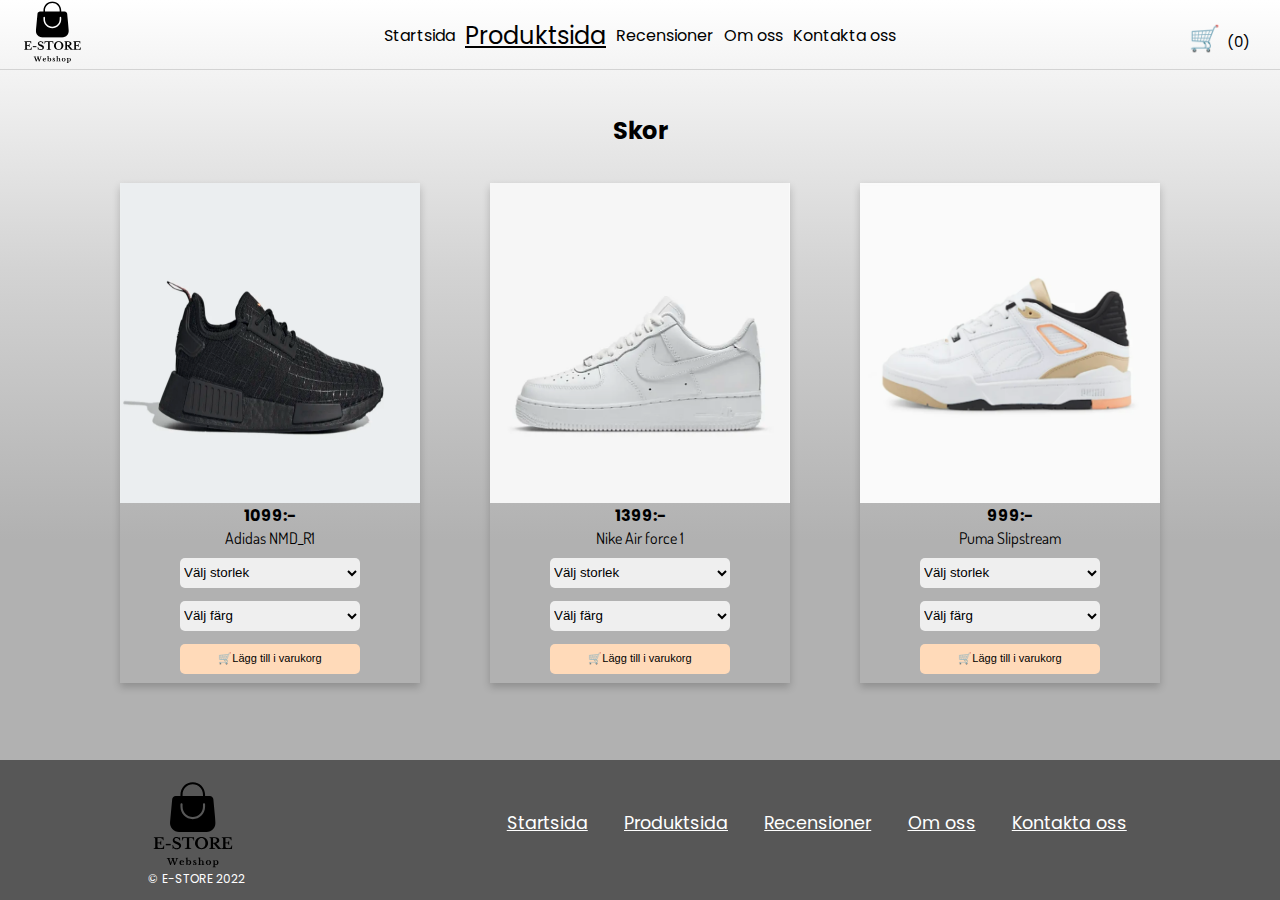
<file: shoe.html>
<!DOCTYPE html>
<html lang="sv">
  <head>
    <meta charset="UTF-8" />
    <meta http-equiv="X-UA-Compatible" content="IE=edge" />
    <meta name="viewport" content="width=device-width, initial-scale=1.0" />
    <link rel="stylesheet" href="styles/style.css" />
    <script src="main.js" defer></script>
    <title>E-Store</title>
  </head>

  <body>
    <header>
      <div class="desktopBrand">
        <a href="index.html">
          <img class="desktopLogo" src="pics/store4.svg" alt="" />
        </a>
      </div>
      <nav>
        <ul>
          <li><a href="index.html">Startsida</a></li>
          <li><a class="zoomTitle" href="productsite.html">Produktsida</a></li>
          <li><a href="references.html">Recensioner</a></li>
          <li><a href="about.html">Om oss</a></li>
          <li><a href="contact.html">Kontakta oss</a></li>
        </ul>

        <a class="cart" href="#"
          >&#128722; <span>(<span class="addProduct">0</span>)</span></a
        >
      </nav>
      <div class="mobileStartDiv">
        <div id="mobileBrand">
          <a href="index.html"
            ><img class="mobileLogo" src="pics/store4.svg" alt=""
          /></a>
        </div>

        <div>
          <h3 class="mobileStart">Skor</h3>
        </div>
        <div id="hamburger-icon" onclick="toggleMobileMenu(this)">
          <div class="bar1"></div>
          <div class="bar2"></div>
          <div class="bar3"></div>
          <ul class="mobile-menu">
            <li><a href="index.html">Startsida</a></li>
            <li><a href="productsite.html">Produktsida</a></li>
            <li>
              <a href="#"
                >Varukorg <span>(<span class="addProduct">0</span>)</span></a
              >
            </li>
            <li><a href="references.html">Recensioner</a></li>
            <li><a href="about.html">Om oss</a></li>
            <li><a href="contact.html">Kontakta oss</a></li>
          </ul>
        </div>
      </div>
    </header>
    <main>
      <h2>Skor</h2>
      <div class="shoes">
        <div class="cardShoes">
          <img
            src="pics/adidasskor.png"
            alt="En bild på ett par svarta adidas skor som man kan köpa hos oss"
          />
          <div class="container">
            <h2>1099:-</h2>
            <p>Adidas NMD_R1</p>

            <select>
              <option selected disabled>Välj storlek</option>
              <option>45</option>
              <option>44</option>
              <option>43</option>
              <option>42</option>
              <option>41</option>
              <option>40</option>
            </select>
            <select>
              <option selected disabled>Välj färg</option>
              <option>Black</option>
              <option>White</option>
              <option>Green</option>
              <option>Orange</option>
            </select>
            <button onclick="myFunction()">
              &#128722;Lägg till i varukorg
            </button>
          </div>
        </div>

        <div class="cardShoes">
          <img
            src="pics/nikeskor.png"
            alt="En bild på ett par vita Nike skor som man kan köpa hos oss"
          />
          <div class="container">
            <h2>1399:-</h2>
            <p>Nike Air force 1</p>

            <select>
              <option selected disabled>Välj storlek</option>
              <option>45</option>
              <option>44</option>
              <option>43</option>
              <option>42</option>
              <option>40</option>
              <option>38</option>
            </select>
            <select>
              <option selected disabled>Välj färg</option>
              <option>Black</option>
              <option>White</option>
              <option>Red</option>
              <option>Blue</option>
            </select>

            <button onclick="myFunction()">
              &#128722;Lägg till i varukorg
            </button>
          </div>
        </div>

        <div class="cardShoes">
          <img
            src="pics/pumaskor.png"
            alt="En bild på ett par vita med beige detaljer Puma skor som man kan köpa hos oss"
          />
          <div class="container">
            <h2>999:-</h2>
            <p>Puma Slipstream</p>
            <select>
              <option selected disabled>Välj storlek</option>
              <option>45</option>
              <option>44</option>
              <option>43</option>
              <option>42</option>
              <option>41</option>
              <option>39</option>
            </select>
            <select>
              <option selected disabled>Välj färg</option>
              <option>Black</option>
              <option>White</option>
              <option>Pink</option>
              <option>Orange</option>
            </select>

            <button onclick="myFunction()">
              &#128722;Lägg till i varukorg
            </button>
          </div>
        </div>
      </div>
    </main>

    <footer>
      <div class="divFooter">
        <img class="logoFooter" src="pics/store4.svg" alt="" />
        <p>© E-STORE 2022</p>
      </div>

      <div class="linkFooter">
        <ul class="linkFooter">
          <li><a class="footerlinks" href="index.html">Startsida</a></li>
          <li>
            <a class="footerlinks" href="productsite.html">Produktsida</a>
          </li>
          <li><a class="footerlinks" href="references.html">Recensioner</a></li>
          <li><a class="footerlinks" href="about.html">Om oss</a></li>
          <li><a class="footerlinks" href="contact.html">Kontakta oss</a></li>
        </ul>
      </div>
    </footer>
  </body>
</html>
</file>
<file: styles/style.css>
@import url("https://fonts.googleapis.com/css2?family=Poppins:wght@400;700&display=swap");
@import url("https://fonts.googleapis.com/css2?family=Dosis:wght@200;300;400;500;600;700;800&family=Playfair+Display:ital,wght@0,500;1,400;1,700&display=swap");
@import url("https://fonts.googleapis.com/css2?family=Noto+Sans:ital,wght@0,100;0,200;0,300;0,400;0,500;0,600;0,700;1,100;1,200;1,300;1,400;1,500;1,600;1,700&display=swap");
@import url("https://fonts.googleapis.com/css2?family=Dancing+Script:wght@400;500&family=Dosis:wght@200;300;400;500&family=Playfair+Display:ital,wght@0,500;1,400;1,700&family=Rubik+Mono+One&display=swap");
* {
  padding: 0;
  margin: 0;
  box-sizing: border-box;
}

html,
body {
  font-family: "poppins", sans-serif;
  background: linear-gradient(180deg, #ffffff 0%, #d3d3d3 30%, #b1b1b1 60%);
  background: -moz-linear-gradient(180deg, #ffffff 0%, #d3d3d3 30%, #b1b1b1 60%);
  height: 100%;
  margin: 0;
  background-repeat: no-repeat;
  background-attachment: fixed;
  color: black;
  padding: 0;
  display: flex;
  flex-direction: column;
  justify-content: space-between;
}

h3 {
  font-weight: 400;
  font-size: 16px;
  font-family: "Dosis", sans-serif;
}

.cart {
  font-size: 25px;
  position: absolute;
  right: 30px;
  top: 20px;
}

h2 {
  text-align: center;
}

.zoomTitle {
  font-size: 150%;
  text-decoration: underline;
}

.homePage {
  font-size: 150%;
  text-decoration: underline;
}

.product {
  font-size: 150%;
  text-decoration: underline;
}

.references {
  font-size: 150%;
  text-decoration: underline;
}

.about {
  font-size: 150%;
  text-decoration: underline;
}

.contact {
  font-size: 150%;
  text-decoration: underline;
}

header {
  border-bottom: 1px solid lightgrey;
  font-family: "poppins", sans-serif;
  padding: 0 20px;
  color: #222;
  height: 60px;
  display: flex;
  flex-direction: row;
  justify-content: space-around;
  align-items: flex-start;
}
header a {
  text-decoration: none;
}

span {
  font-size: 15px;
}

.desktopBrand {
  display: none;
}

.mobileStartDiv {
  width: 100%;
  display: flex;
  flex-direction: row;
  justify-content: space-between;
  align-items: center;
}

.mobileLogo {
  width: 60px;
  height: 60px;
}

.mobileBrand {
  width: 50px;
  height: 50px;
}

#hamburger-icon {
  margin: auto 15px;
  display: none;
  cursor: pointer;
  display: block;
  z-index: 3;
}
#hamburger-icon div {
  width: 30px;
  height: 2px;
  background-color: rgb(0, 0, 0);
  margin: 6px 0;
  transition: 0.4s;
}

ul {
  list-style: none;
  height: 100%;
  display: flex;
  flex-direction: row;
  justify-content: space-around;
  align-items: center;
}

ul a {
  color: #222;
}
ul li {
  padding: 5px;
}
ul li:hover {
  transform: scale(1.1);
  transition: 0.3s;
}

.open .bar1 {
  transform: rotate(-45deg) translate(-6px, 6px);
}
.open .bar2 {
  opacity: 0;
}
.open .bar3 {
  transform: rotate(45deg) translate(-6px, -6px);
}
.open .mobile-menu {
  display: flex;
  flex-direction: column;
  justify-content: flex-start;
  align-items: center;
}

.mobile-menu {
  display: none;
  position: absolute;
  background: rgb(146, 146, 146);
  top: 60px;
  left: 0;
  height: 270px;
  width: 100%;
}

.mobile-menu li {
  margin-bottom: 10px;
}

header nav {
  display: none;
}
header nav a {
  color: black;
}

@media (min-width: 800px) {
  header {
    height: 70px;
    display: flex;
    flex-direction: row;
    justify-content: center;
    align-items: flex-start;
  }
  header nav {
    height: 70px;
    display: block;
  }
  .mobileStartDiv {
    display: none;
  }
  .desktopBrand {
    display: block;
    position: absolute;
    left: 20px;
  }
  .desktopBrand img {
    width: 65px;
  }
}
footer {
  height: 200px;
  width: 100%;
  color: white;
  background-color: rgb(87, 87, 87);
  display: flex;
  flex-direction: row;
  justify-content: space-around;
  align-items: flex-start;
  padding: 20px;
}

.logoFooter {
  width: 80px;
}

.divFooter {
  display: flex;
  flex-direction: column;
  justify-content: space-around;
  align-items: center;
  height: 100%;
}

.footerlinks {
  color: white;
  font-size: 80%;
}

.linkFooter {
  display: flex;
  flex-direction: column;
  justify-content: flex-start;
  align-items: flex-end;
}

@media (min-width: 800px) {
  footer {
    height: 140px;
    width: 100%;
    display: flex;
    flex-direction: row;
    justify-content: space-around;
    align-items: flex-start;
  }
  .divFooter {
    height: 100%;
    display: flex;
    flex-direction: column;
    justify-content: space-between;
    align-items: flex-start;
  }
  .divFooter p {
    font-size: 12px;
  }
  .linkFooter {
    margin-top: 10px;
    height: 100%;
    display: flex;
    flex-direction: row;
    justify-content: space-between;
    align-items: flex-start;
    font-size: 22px;
    width: 630px;
  }
  .logoFooter {
    width: 90px;
  }
}
.catchphrase {
  display: flex;
  flex-direction: row;
  justify-content: center;
  align-items: center;
  font-size: 50px;
  text-align: center;
  font-family: "Rubik Mono One", sans-serif;
  margin-top: 30px;
}

.historyPersonal {
  margin-top: 20px;
  text-decoration: underline;
}

.historia h3 {
  margin-bottom: 10px;
  font-size: 24px;
  text-decoration: underline;
  text-align: center;
  font-family: "poppins", sans-serif;
}
.historia p {
  font-size: 16px;
  margin: 25px;
  font-family: "Dosis", sans-serif;
}

.flip-card-wrapper {
  display: flex;
  flex-direction: row;
  justify-content: center;
  align-items: flex-start;
  max-width: 300px;
}

.flip-card {
  background-color: transparent;
  width: 140px;
  height: 150px;
  perspective: 1000px;
  margin-bottom: 30px;
}
.flip-card img {
  height: 150px;
  width: 140px;
}
.flip-card h2 {
  font-size: 13px;
}
.flip-card h3 {
  font-size: 10px;
}
.flip-card p {
  font-size: 7px;
}
.flip-card a {
  font-size: 7px;
  text-decoration: none;
  color: black;
}

.flip-card-inner {
  position: relative;
  width: 100%;
  height: 100%;
  text-align: center;
  transition: transform 0.6s;
  transform-style: preserve-3d;
  box-shadow: 0 16px 32px 0 rgba(0, 0, 0, 0.2);
}

.flip-card:hover .flip-card-inner {
  transform: rotateY(180deg);
}

.flip-card-front,
.flip-card-back {
  position: absolute;
  width: 100%;
  height: 100%;
  -webkit-backface-visibility: hidden;
  backface-visibility: hidden;
}

.flip-card-front {
  background-color: #bbb;
  color: black;
  display: flex;
  flex-direction: row;
  justify-content: center;
  align-items: center;
}

.flip-card-back {
  background-color: #2980b9;
  color: white;
  transform: rotateY(180deg);
  width: 100%;
  height: 100%;
}

@media (min-width: 570px) {
  .flip-card-wrapper {
    max-width: 650px;
  }
  .flip-card {
    background-color: transparent;
    width: 230px;
    height: 230px;
    perspective: 1000px;
    padding: 30px;
  }
  .flip-card img {
    height: 175px;
    width: 175px;
  }
  .flip-card h2 {
    font-size: 18px;
  }
  .flip-card h3 {
    font-size: 14px;
  }
  .flip-card p {
    font-size: 10px;
  }
  .flip-card a {
    font-size: 10px;
  }
  .flip-card-back {
    background-color: #2980b9;
    color: white;
    transform: rotateY(180deg);
  }
}
@media (min-width: 800px) {
  .aboutUl {
    margin-bottom: 0;
  }
  .historia h3 {
    font-size: 30px;
    text-decoration: underline;
    text-align: center;
  }
  .historia p {
    font-size: 20px;
    margin: 50px;
  }
  .flip-card-wrapper {
    max-width: 1100px;
  }
  .flip-card {
    background-color: transparent;
    width: 300px;
    height: 300px;
    perspective: 1000px;
    padding: 30px;
  }
  .flip-card img {
    height: 250px;
    width: 250px;
  }
  .flip-card h2 {
    font-size: 24px;
  }
  .flip-card h3 {
    font-size: 18px;
  }
  .flip-card p {
    font-size: 14px;
  }
  .flip-card a {
    font-size: 14px;
  }
}
.container {
  display: flex;
  flex-direction: row;
  justify-content: center;
  align-items: flex-start;
}

.contactForm {
  display: flex;
  flex-direction: column;
  justify-content: space-around;
  align-items: flex-start;
  height: 400px;
}

.contactMain {
  margin-top: 50px;
  display: flex;
  flex-direction: column;
  justify-content: space-around;
  align-items: center;
  width: 100%;
  height: 100%;
}
.contactMain button {
  font-weight: 600;
  background: peachpuff;
}
.contactMain input,
.contactMain textarea,
.contactMain select,
.contactMain button {
  border: none;
  border-radius: 5px;
  padding: 3px 0 3px 10px;
  margin: 3px 0 3px 0;
  width: 230px;
  height: 30px;
}
.contactMain .textarea {
  width: 230px;
  height: 120px;
}

.contactDiv {
  display: flex;
  flex-direction: column;
  justify-content: space-around;
  align-items: flex-start;
  margin-bottom: 30px;
}
.contactDiv .contactImg {
  width: 230px;
  height: 230px;
  margin-bottom: 30px;
  border-radius: 5px;
}

form p {
  font-size: 13px;
}

iframe {
  margin-top: 30px;
}

.label {
  font-size: 20px;
}

@media (min-width: 800px) {
  .contactDiv .contactImg {
    width: 250px;
    height: 250px;
    margin-bottom: 30px;
  }
  iframe {
    margin-top: 0;
  }
}
@media (min-width: 900px) {
  .contactDiv .contactImage {
    width: 300px;
    height: 300px;
  }
  .contactMain {
    margin-top: 40px;
    display: flex;
    flex-direction: row;
    justify-content: space-evenly;
    align-items: center;
  }
}
.productWrap img {
  border-radius: 100%;
  width: 100%;
}

.productDiv {
  display: flex;
  flex-direction: column;
  justify-content: flex-start;
  align-items: center;
}

.linkProduct {
  text-align: center;
  width: 40%;
  height: 100%;
  margin: 20px 0 20px 0;
  border-radius: 100%;
  text-decoration: none;
  color: black;
}

.productTitle {
  font-family: "poppins", sans-serif;
  font-size: 40px;
  margin-top: 40px;
  margin-bottom: 30px;
}

.shoes {
  display: flex;
  flex-direction: column;
  justify-content: space-around;
  align-items: center;
  width: 100%;
  font-family: "Dosis", sans-serif;
}
.shoes h2 {
  font-size: 16px;
  margin-top: 0;
  font-family: "poppins", sans-serif;
}
.shoes select,
.shoes button {
  border: none;
  border-radius: 5px;
  height: 23px;
  margin: 3px 0 3px 0;
  width: 140px;
}
.shoes button {
  font-size: 11px;
  background: peachpuff;
}

.cardShoes {
  box-shadow: 0 4px 8px 0 rgba(0, 0, 0, 0.2);
  transition: 0.3s;
  display: flex;
  flex-direction: column;
  justify-content: flex-start;
  align-items: center;
  height: 400px;
  width: 200px;
  margin: 20px 0 20px 0;
}
.cardShoes img {
  width: 100%;
  height: 64%;
}
.cardShoes .container {
  display: flex;
  flex-direction: column;
  justify-content: flex-start;
  align-items: center;
}

.cardShoes:hover {
  box-shadow: 0 32px 64px 0 rgba(0, 0, 0, 0.2);
}

@media (min-width: 800px) {
  .productWrap {
    display: flex;
    flex-direction: column;
    justify-content: space-around;
    align-items: center;
  }
  .productWrap img {
    width: 80%;
  }
  .productDiv {
    width: 80%;
    height: 100%;
    display: flex;
    flex-direction: row;
    justify-content: space-between;
    align-items: center;
  }
  .shoes {
    display: flex;
    flex-direction: row;
    justify-content: center;
    align-items: center;
  }
  .shoes select,
.shoes button {
    border: none;
    border-radius: 5px;
    height: 30px;
    margin-top: 10px;
    width: 180px;
  }
  .shoes .cardShoes {
    margin: 35px;
    width: 300px;
    height: 500px;
  }
}
.recensionerTitle {
  font-weight: 400;
}

.refDiv {
  height: 500px;
  width: 100%;
  display: flex;
  flex-direction: row;
  justify-content: space-around;
  align-items: center;
}

.recensDiv {
  width: 60%;
}

.arrowButton {
  width: 50px;
  height: 50px;
  opacity: 0.5;
  border: none;
}

.checked {
  color: orange;
}

.fa-star {
  font-size: 40px;
  margin-top: 20px;
}

.starDiv {
  margin-top: 50px;
  margin-bottom: 40px;
}

.refWrap {
  display: flex;
  flex-direction: column;
  justify-content: flex-start;
  align-items: center;
}

.mySlides {
  text-align: center;
}
.mySlides p {
  font-style: italic;
}

.inputDiv {
  display: flex;
  flex-direction: column;
  justify-content: flex-start;
  align-items: flex-start;
  width: 250px;
  margin-bottom: 30px;
}
.inputDiv label {
  width: 250px;
  margin-bottom: 5px;
}
.inputDiv input {
  width: 250px;
  border: none;
  height: 30px;
  margin: 6px 0 6px 0;
  border-radius: 4px;
}
.inputDiv textarea {
  border-radius: 4px;
  width: 250px;
  height: 100px;
  border: none;
  margin: 6px 0 10px 0;
}
.inputDiv button {
  width: 250px;
  height: 30px;
  border: none;
  border-radius: 4px;
}

.welcomeStart {
  display: flex;
  flex-direction: column;
  justify-content: center;
  align-items: center;
  width: 100%;
}

.startSidaBild {
  width: 300px;
  height: 300px;
  border-radius: 100%;
}

.welcome {
  font-family: "Dosis", sans-serif;
  font-size: 30px;
  margin-bottom: 60px;
  text-decoration: underline;
  font-weight: 400;
}

@media (min-width: 800px) {
  .startSidaBild {
    width: 500px;
    height: 500px;
    margin-bottom: 30px;
  }
  .welcome {
    font-size: 40px;
  }
}/*# sourceMappingURL=style.css.map */
</file>
